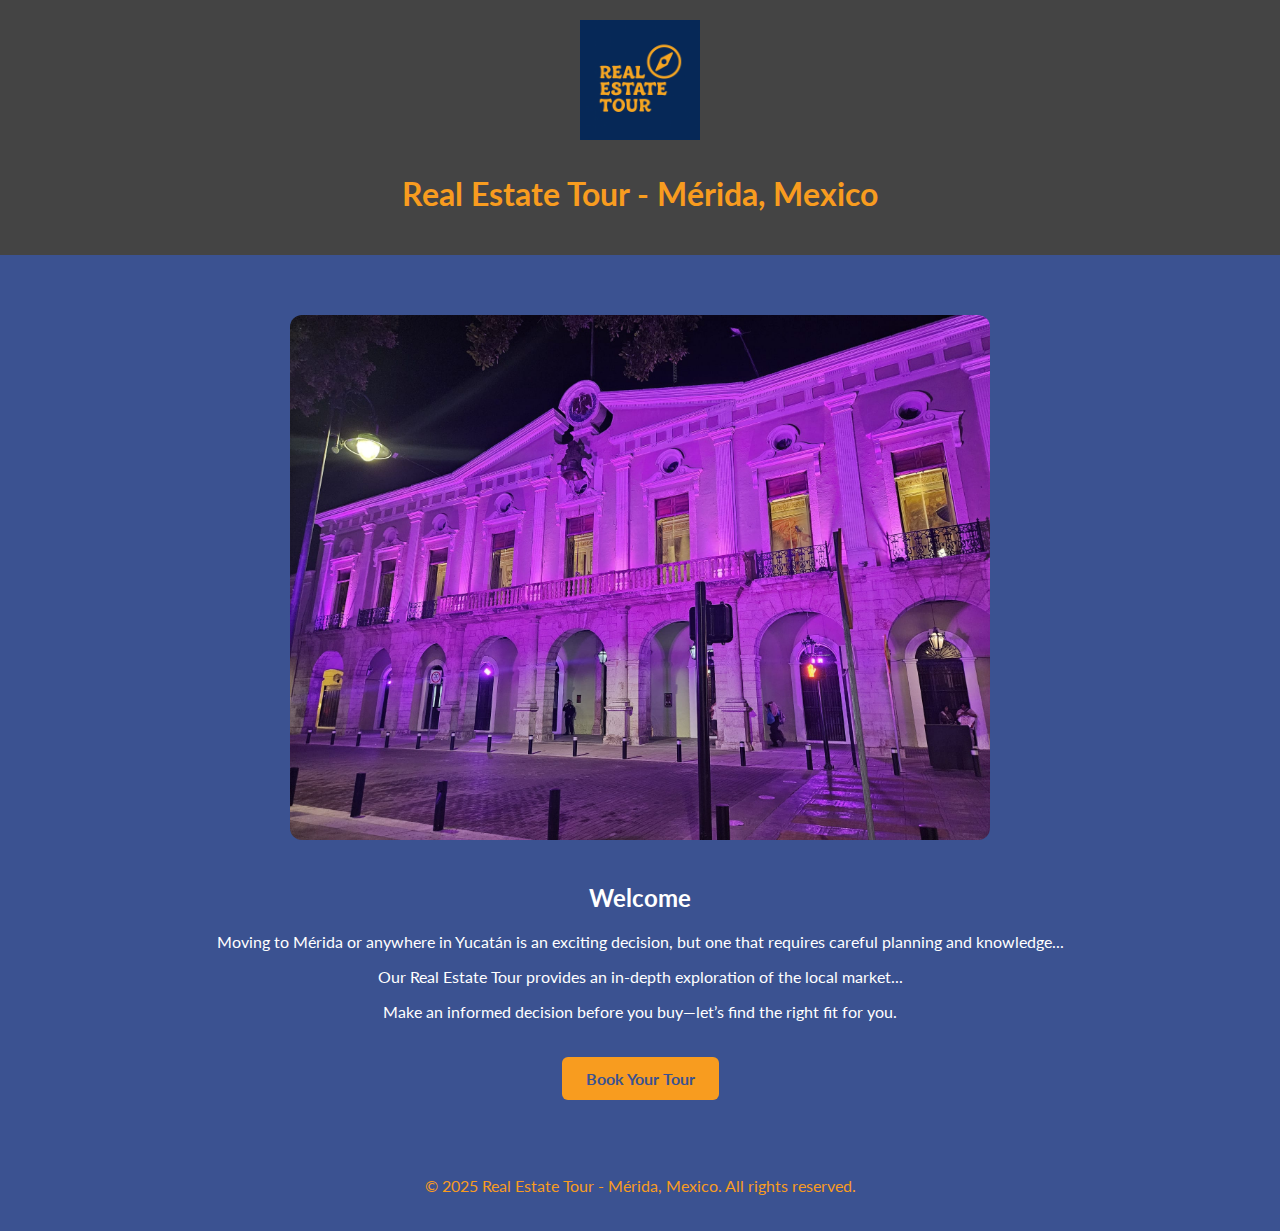
<file: index.html>
<!DOCTYPE html>
<html lang="en">
<head>
  <meta charset="UTF-8">
  <meta name="viewport" content="width=device-width, initial-scale=1.0">
  <title>Real Estate Tour - Mérida, Mexico</title>
  <link rel="icon" type="image/png" href="images/favicon.png">
  <link rel="stylesheet" href="styles.css">
  <link href="https://fonts.googleapis.com/css2?family=Lato:wght@400;700&family=Tilt+Warp&display=swap" rel="stylesheet">
</head>
<body>
  <header>
    <img src="images/logo.png" alt="Real Estate Tour Logo" class="logo">
    <h1>Real Estate Tour - Mérida, Mexico</h1>
    <nav>
      <div class="menu-toggle" onclick="toggleMenu()">☰</div>
      <ul id="menu" class="hidden">
        <li><a href="index.html">Home</a></li>
        <li><a href="pricing.html">Pricing</a></li>
        <li><a href="realtor.html">Realtor Services</a></li>
        <li><a href="blog.html">Blog</a></li>
        <li><a href="contact.html">Contact</a></li>
      </ul>
    </nav>
  </header>

<section>
  <img src="images/purple_downtown_building.jpg" alt="Hero" class="hero-img">
  <h2>Welcome</h2>
  <p>Moving to Mérida or anywhere in Yucatán is an exciting decision, but one that requires careful planning and knowledge...</p>
  <p>Our Real Estate Tour provides an in-depth exploration of the local market...</p>
  <p>Make an informed decision before you buy—let’s find the right fit for you.</p>
  <a href="contact.html" class="cta">Book Your Tour</a>
</section>
  <footer>
    <p>&copy; 2025 Real Estate Tour - Mérida, Mexico. All rights reserved.</p>
  </footer>
  <script>
    function toggleMenu() {
      document.getElementById('menu').classList.toggle('show');
    }
  </script>
</body>
</html>
</file>
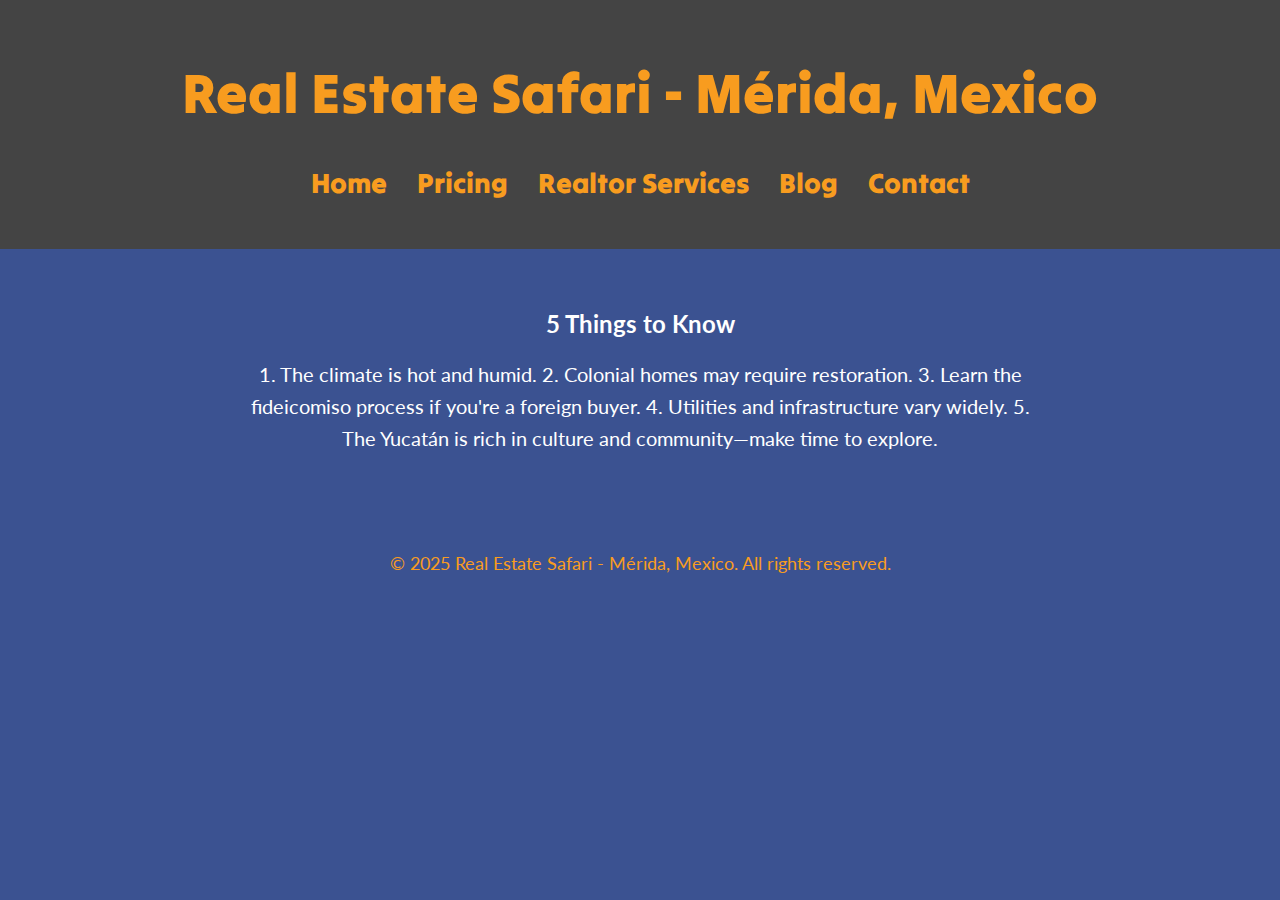
<file: blog-post-1.html>
<!DOCTYPE html>
<html lang="en">
<head>
  <meta charset="UTF-8" />
  <meta name="viewport" content="width=device-width, initial-scale=1.0"/>
  <title>Real Estate Safari - Mérida, Mexico</title>
  <style>
    @import url('https://fonts.googleapis.com/css2?family=Lato:wght@400;700&family=Tilt+Warp&display=swap');
    body {
      font-family: 'Lato', sans-serif;
      margin: 0;
      padding: 0;
      background-color: #3B5291;
      color: white;
    }
    header {
      background: #444444;
      color: #F89C1F;
      padding: 20px;
      text-align: center;
      font-family: 'Tilt Warp', cursive;
      font-size: 28px;
    }
    nav ul {
      list-style: none;
      padding: 0;
      text-align: center;
      display: flex;
      justify-content: center;
      flex-wrap: wrap;
    }
    nav ul li {
      display: inline-block;
      margin: 0 15px;
    }
    nav ul li a {
      color: #F89C1F;
      text-decoration: none;
      font-weight: bold;
    }
    .menu-toggle {
      display: none;
    }
    @media (max-width: 768px) {
      .menu-toggle {
        display: block;
        font-size: 30px;
        color: #F89C1F;
        cursor: pointer;
        padding: 10px;
        text-align: right;
      }
      nav ul {
        display: none;
        flex-direction: column;
        text-align: center;
      }
      nav ul.show {
        display: flex;
      }
    }
    section {
      padding: 40px;
      text-align: center;
    }
    section p {
      font-size: 20px;
      line-height: 1.6;
      max-width: 800px;
      margin: 20px auto;
    }
    .package {
      background: #3B5291;
      border: 2px solid #F89C1F;
      padding: 20px;
      margin: 20px auto;
      max-width: 600px;
    }
    .package h3 {
      color: #F89C1F;
    }
    .price {
      font-size: 20px;
      font-weight: bold;
      color: #F89C1F;
    }
    img {
      max-width: 100%;
      height: auto;
      display: block;
      margin: 0 auto;
      border-radius: 10px;
    }
    footer {
      background: #3B5291;
      color: #F89C1F;
      text-align: center;
      padding: 20px;
      font-size: 18px;
    }
  </style>
</head>
<body>
  <header>
    <h1>Real Estate Safari - Mérida, Mexico</h1>
    <div class="menu-toggle" onclick="document.getElementById('menu').classList.toggle('show')">☰</div>
    <nav>
      <ul id="menu">
        <li><a href="index.html">Home</a></li>
        <li><a href="pricing.html">Pricing</a></li>
        <li><a href="realtor.html">Realtor Services</a></li>
        <li><a href="blog.html">Blog</a></li>
        <li><a href="contact.html">Contact</a></li>
      </ul>
    </nav>
  </header>
<section><h2>5 Things to Know</h2>
    <p>1. The climate is hot and humid. 2. Colonial homes may require restoration. 3. Learn the fideicomiso process if you're a foreign buyer. 4. Utilities and infrastructure vary widely. 5. The Yucatán is rich in culture and community—make time to explore.</p>
    </section>
  <footer>
    <p>&copy; 2025 Real Estate Safari - Mérida, Mexico. All rights reserved.</p>
  </footer>
  <script>
    function toggleMenu() {
      document.getElementById('menu').classList.toggle('show');
    }
  </script>
</body>
</html>
</file>
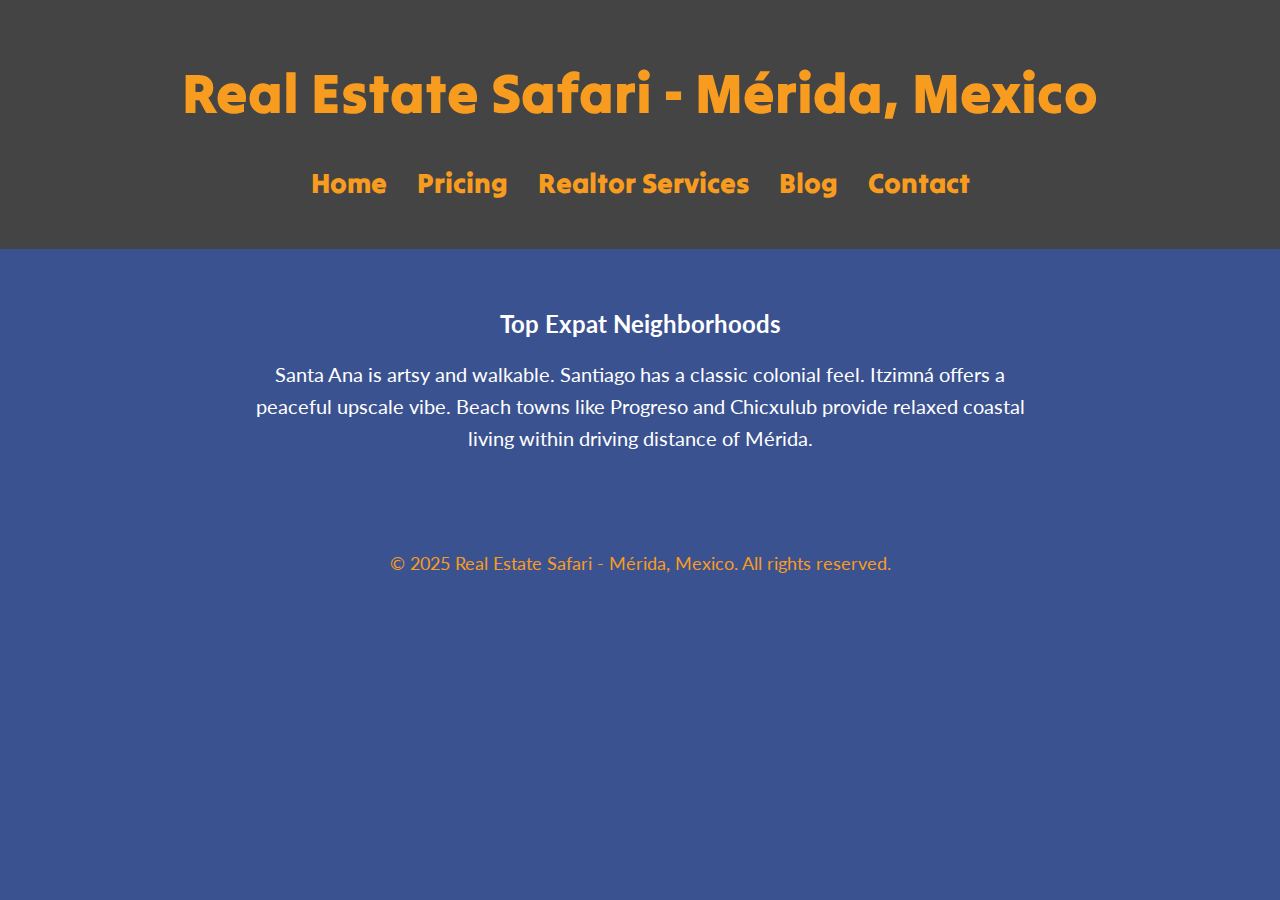
<file: blog-post-2.html>
<!DOCTYPE html>
<html lang="en">
<head>
  <meta charset="UTF-8" />
  <meta name="viewport" content="width=device-width, initial-scale=1.0"/>
  <title>Real Estate Safari - Mérida, Mexico</title>
  <style>
    @import url('https://fonts.googleapis.com/css2?family=Lato:wght@400;700&family=Tilt+Warp&display=swap');
    body {
      font-family: 'Lato', sans-serif;
      margin: 0;
      padding: 0;
      background-color: #3B5291;
      color: white;
    }
    header {
      background: #444444;
      color: #F89C1F;
      padding: 20px;
      text-align: center;
      font-family: 'Tilt Warp', cursive;
      font-size: 28px;
    }
    nav ul {
      list-style: none;
      padding: 0;
      text-align: center;
      display: flex;
      justify-content: center;
      flex-wrap: wrap;
    }
    nav ul li {
      display: inline-block;
      margin: 0 15px;
    }
    nav ul li a {
      color: #F89C1F;
      text-decoration: none;
      font-weight: bold;
    }
    .menu-toggle {
      display: none;
    }
    @media (max-width: 768px) {
      .menu-toggle {
        display: block;
        font-size: 30px;
        color: #F89C1F;
        cursor: pointer;
        padding: 10px;
        text-align: right;
      }
      nav ul {
        display: none;
        flex-direction: column;
        text-align: center;
      }
      nav ul.show {
        display: flex;
      }
    }
    section {
      padding: 40px;
      text-align: center;
    }
    section p {
      font-size: 20px;
      line-height: 1.6;
      max-width: 800px;
      margin: 20px auto;
    }
    .package {
      background: #3B5291;
      border: 2px solid #F89C1F;
      padding: 20px;
      margin: 20px auto;
      max-width: 600px;
    }
    .package h3 {
      color: #F89C1F;
    }
    .price {
      font-size: 20px;
      font-weight: bold;
      color: #F89C1F;
    }
    img {
      max-width: 100%;
      height: auto;
      display: block;
      margin: 0 auto;
      border-radius: 10px;
    }
    footer {
      background: #3B5291;
      color: #F89C1F;
      text-align: center;
      padding: 20px;
      font-size: 18px;
    }
  </style>
</head>
<body>
  <header>
    <h1>Real Estate Safari - Mérida, Mexico</h1>
    <div class="menu-toggle" onclick="document.getElementById('menu').classList.toggle('show')">☰</div>
    <nav>
      <ul id="menu">
        <li><a href="index.html">Home</a></li>
        <li><a href="pricing.html">Pricing</a></li>
        <li><a href="realtor.html">Realtor Services</a></li>
        <li><a href="blog.html">Blog</a></li>
        <li><a href="contact.html">Contact</a></li>
      </ul>
    </nav>
  </header>
<section><h2>Top Expat Neighborhoods</h2>
    <p>Santa Ana is artsy and walkable. Santiago has a classic colonial feel. Itzimná offers a peaceful upscale vibe. Beach towns like Progreso and Chicxulub provide relaxed coastal living within driving distance of Mérida.</p>
    </section>
  <footer>
    <p>&copy; 2025 Real Estate Safari - Mérida, Mexico. All rights reserved.</p>
  </footer>
  <script>
    function toggleMenu() {
      document.getElementById('menu').classList.toggle('show');
    }
  </script>
</body>
</html>
</file>
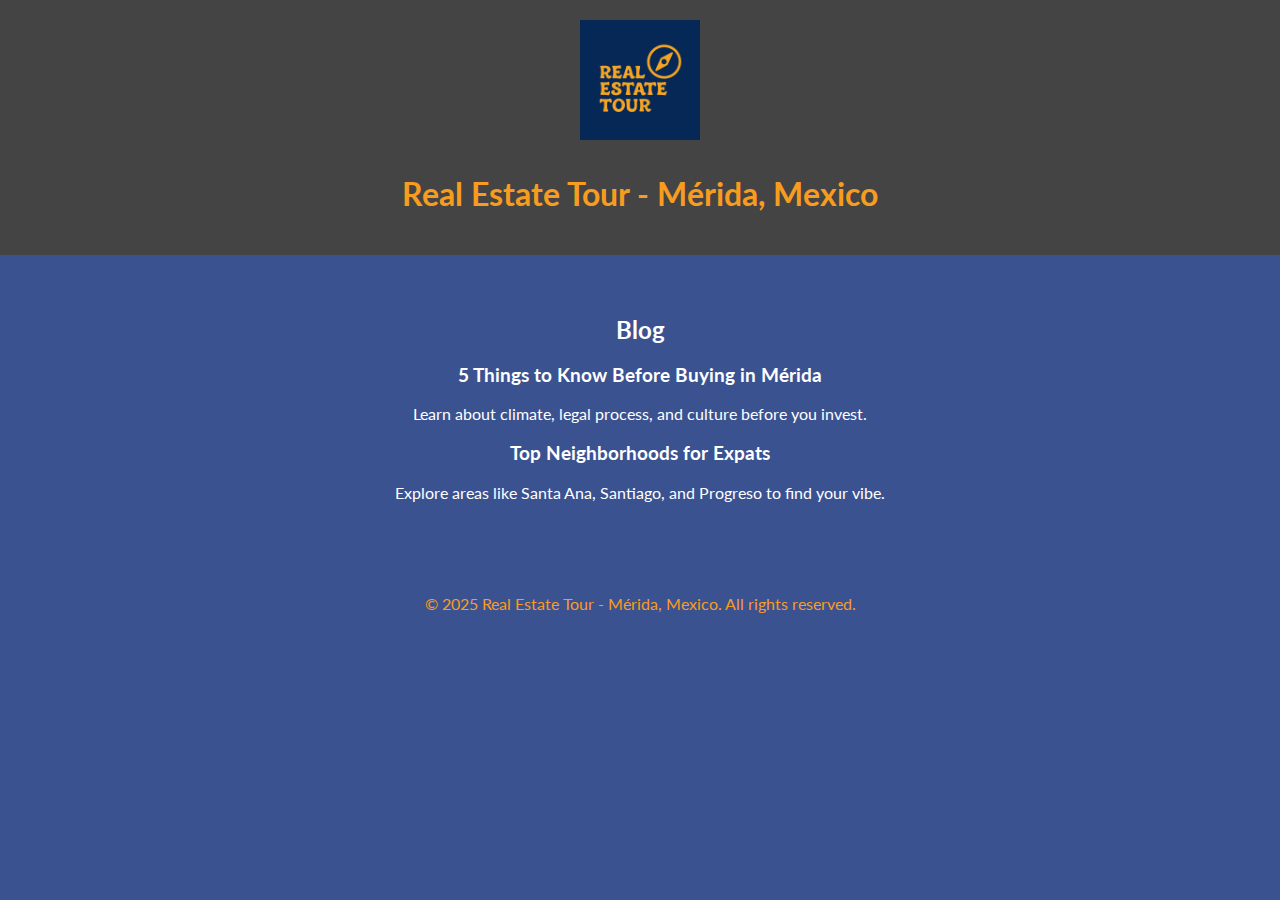
<file: blog.html>
<!DOCTYPE html>
<html lang="en">
<head>
  <meta charset="UTF-8">
  <meta name="viewport" content="width=device-width, initial-scale=1.0">
  <title>Real Estate Tour - Mérida, Mexico</title>
  <link rel="icon" type="image/png" href="images/favicon.png">
  <link rel="stylesheet" href="styles.css">
  <link href="https://fonts.googleapis.com/css2?family=Lato:wght@400;700&family=Tilt+Warp&display=swap" rel="stylesheet">
</head>
<body>
  <header>
    <img src="images/logo.png" alt="Real Estate Tour Logo" class="logo">
    <h1>Real Estate Tour - Mérida, Mexico</h1>
    <nav>
      <div class="menu-toggle" onclick="toggleMenu()">☰</div>
      <ul id="menu" class="hidden">
        <li><a href="index.html">Home</a></li>
        <li><a href="pricing.html">Pricing</a></li>
        <li><a href="realtor.html">Realtor Services</a></li>
        <li><a href="blog.html">Blog</a></li>
        <li><a href="contact.html">Contact</a></li>
      </ul>
    </nav>
  </header>

<section>
  <h2>Blog</h2>
  <article>
    <h3>5 Things to Know Before Buying in Mérida</h3>
    <p>Learn about climate, legal process, and culture before you invest.</p>
  </article>
  <article>
    <h3>Top Neighborhoods for Expats</h3>
    <p>Explore areas like Santa Ana, Santiago, and Progreso to find your vibe.</p>
  </article>
</section>
  <footer>
    <p>&copy; 2025 Real Estate Tour - Mérida, Mexico. All rights reserved.</p>
  </footer>
  <script>
    function toggleMenu() {
      document.getElementById('menu').classList.toggle('show');
    }
  </script>
</body>
</html>
</file>
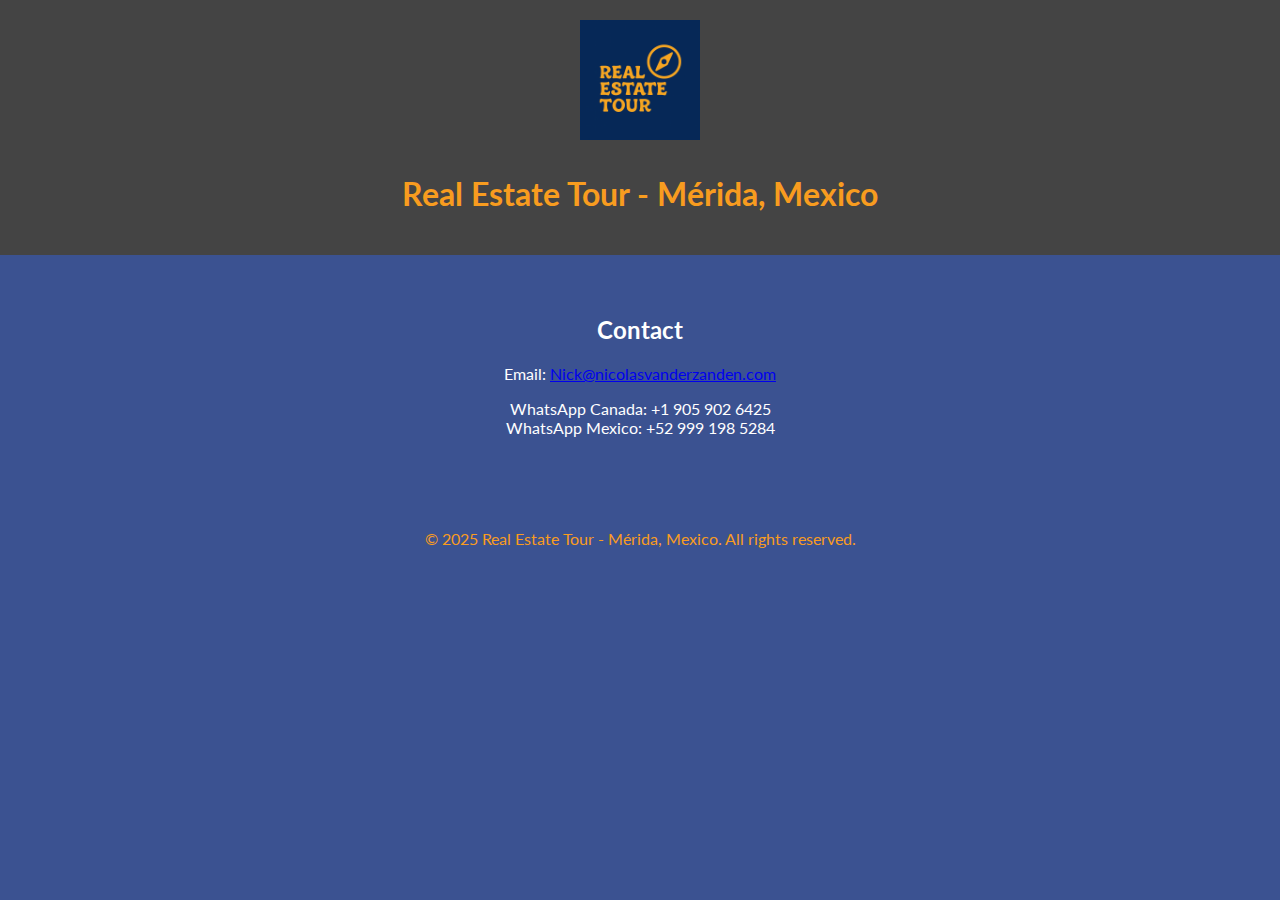
<file: contact.html>
<!DOCTYPE html>
<html lang="en">
<head>
  <meta charset="UTF-8">
  <meta name="viewport" content="width=device-width, initial-scale=1.0">
  <title>Real Estate Tour - Mérida, Mexico</title>
  <link rel="icon" type="image/png" href="images/favicon.png">
  <link rel="stylesheet" href="styles.css">
  <link href="https://fonts.googleapis.com/css2?family=Lato:wght@400;700&family=Tilt+Warp&display=swap" rel="stylesheet">
</head>
<body>
  <header>
    <img src="images/logo.png" alt="Real Estate Tour Logo" class="logo">
    <h1>Real Estate Tour - Mérida, Mexico</h1>
    <nav>
      <div class="menu-toggle" onclick="toggleMenu()">☰</div>
      <ul id="menu" class="hidden">
        <li><a href="index.html">Home</a></li>
        <li><a href="pricing.html">Pricing</a></li>
        <li><a href="realtor.html">Realtor Services</a></li>
        <li><a href="blog.html">Blog</a></li>
        <li><a href="contact.html">Contact</a></li>
      </ul>
    </nav>
  </header>

<section>
  <h2>Contact</h2>
  <p>Email: <a href="mailto:Nick@nicolasvanderzanden.com">Nick@nicolasvanderzanden.com</a></p>
  <p>WhatsApp Canada: +1 905 902 6425<br>WhatsApp Mexico: +52 999 198 5284</p>
</section>
  <footer>
    <p>&copy; 2025 Real Estate Tour - Mérida, Mexico. All rights reserved.</p>
  </footer>
  <script>
    function toggleMenu() {
      document.getElementById('menu').classList.toggle('show');
    }
  </script>
</body>
</html>
</file>
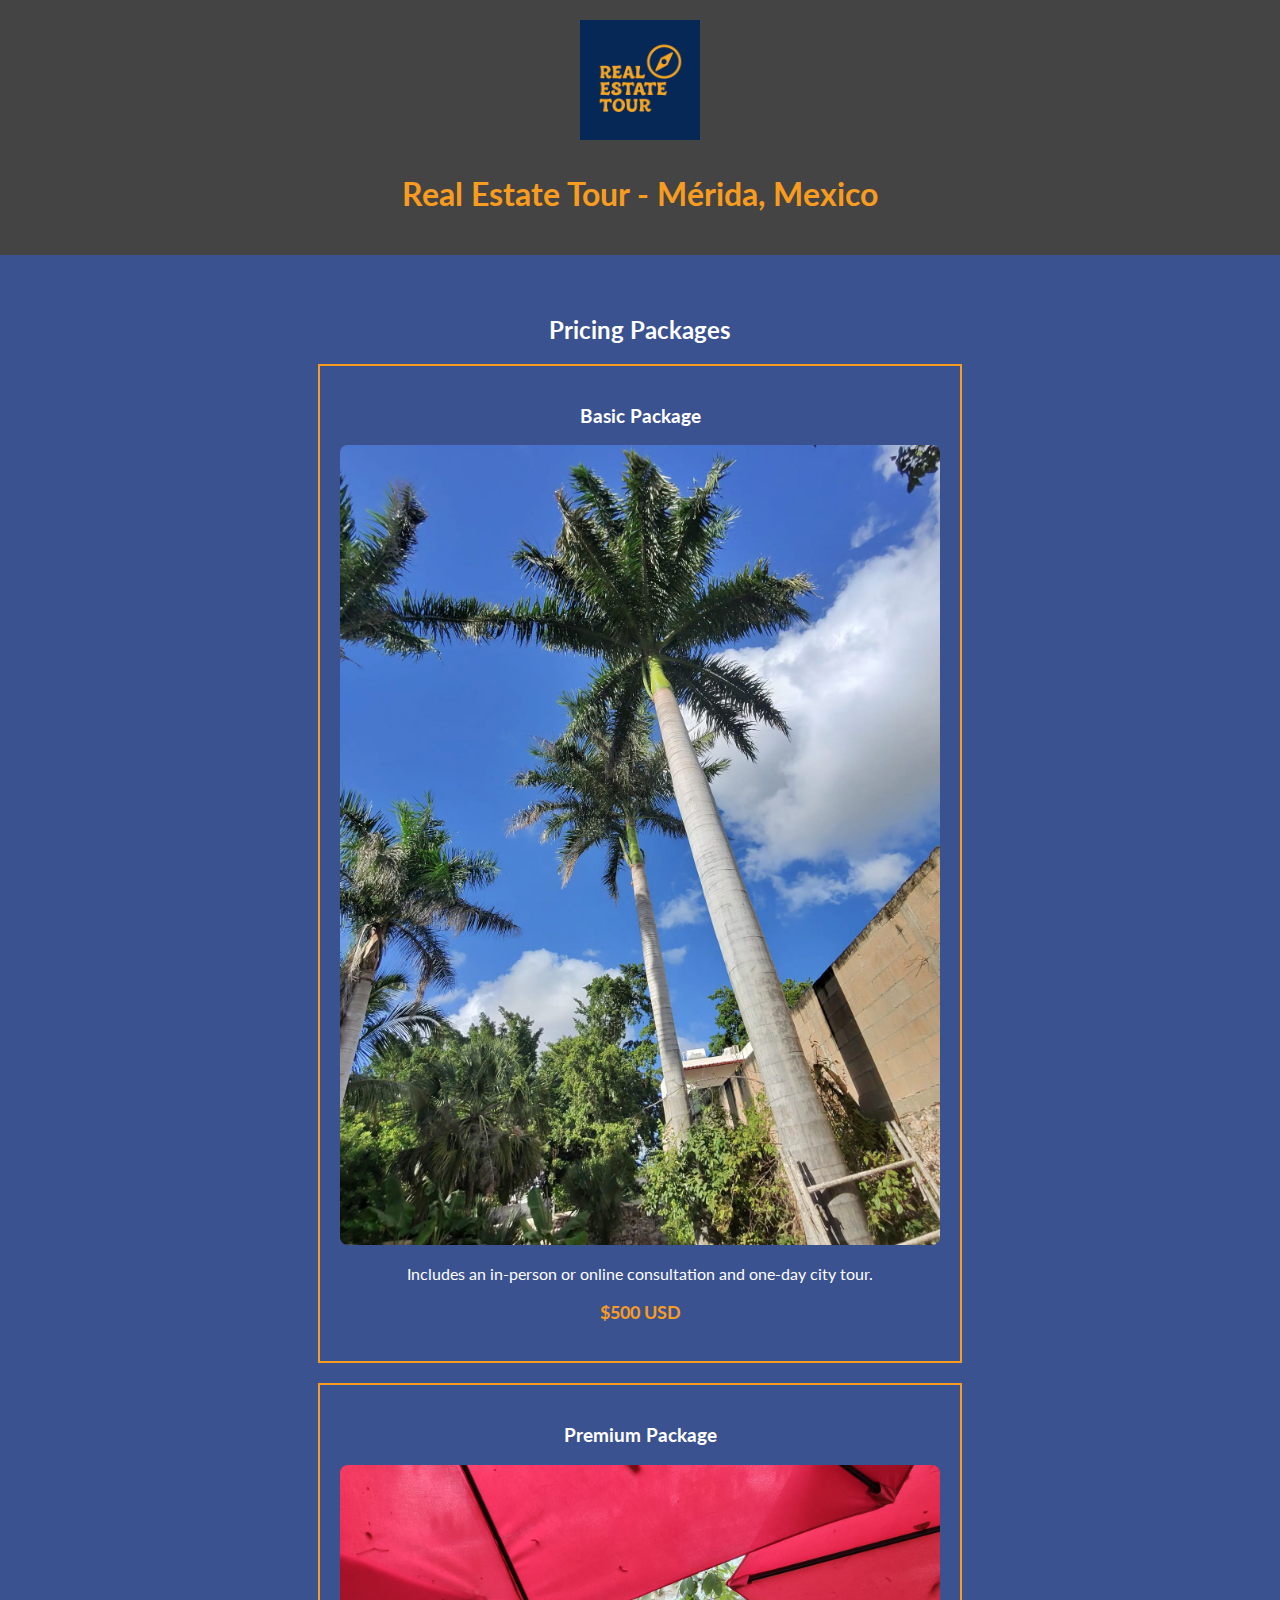
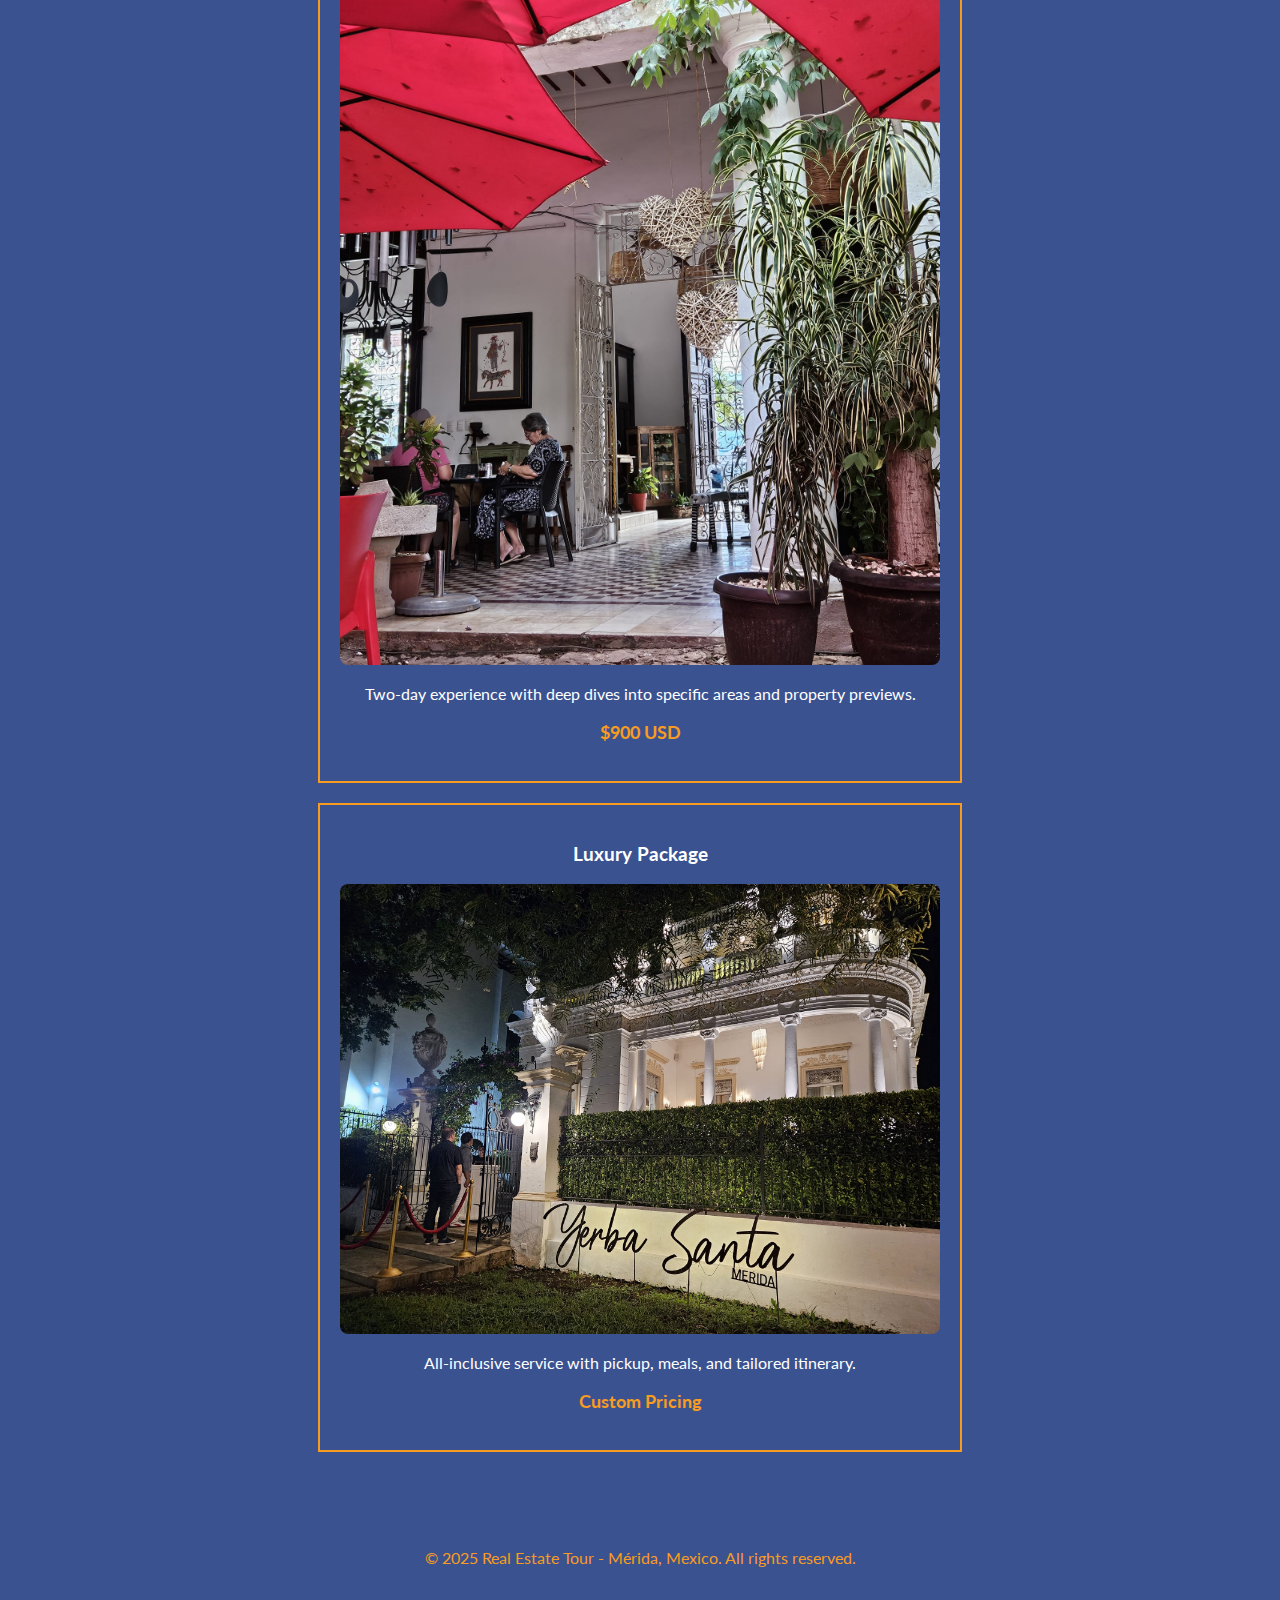
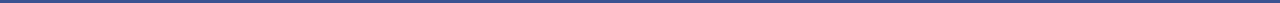
<file: pricing.html>
<!DOCTYPE html>
<html lang="en">
<head>
  <meta charset="UTF-8">
  <meta name="viewport" content="width=device-width, initial-scale=1.0">
  <title>Real Estate Tour - Mérida, Mexico</title>
  <link rel="icon" type="image/png" href="images/favicon.png">
  <link rel="stylesheet" href="styles.css">
  <link href="https://fonts.googleapis.com/css2?family=Lato:wght@400;700&family=Tilt+Warp&display=swap" rel="stylesheet">
</head>
<body>
  <header>
    <img src="images/logo.png" alt="Real Estate Tour Logo" class="logo">
    <h1>Real Estate Tour - Mérida, Mexico</h1>
    <nav>
      <div class="menu-toggle" onclick="toggleMenu()">☰</div>
      <ul id="menu" class="hidden">
        <li><a href="index.html">Home</a></li>
        <li><a href="pricing.html">Pricing</a></li>
        <li><a href="realtor.html">Realtor Services</a></li>
        <li><a href="blog.html">Blog</a></li>
        <li><a href="contact.html">Contact</a></li>
      </ul>
    </nav>
  </header>

<section>
  <h2>Pricing Packages</h2>
  <div class="package">
    <h3>Basic Package</h3>
    <img src="images/palm_trees.jpg" alt="Basic">
    <p>Includes an in-person or online consultation and one-day city tour.</p>
    <p class="price">$500 USD</p>
  </div>
  <div class="package">
    <h3>Premium Package</h3>
    <img src="images/quiet_coffee_shop.jpg" alt="Premium">
    <p>Two-day experience with deep dives into specific areas and property previews.</p>
    <p class="price">$900 USD</p>
  </div>
  <div class="package">
    <h3>Luxury Package</h3>
    <img src="images/fancy_restaurant.jpg" alt="Luxury">
    <p>All-inclusive service with pickup, meals, and tailored itinerary.</p>
    <p class="price">Custom Pricing</p>
  </div>
</section>
  <footer>
    <p>&copy; 2025 Real Estate Tour - Mérida, Mexico. All rights reserved.</p>
  </footer>
  <script>
    function toggleMenu() {
      document.getElementById('menu').classList.toggle('show');
    }
  </script>
</body>
</html>
</file>
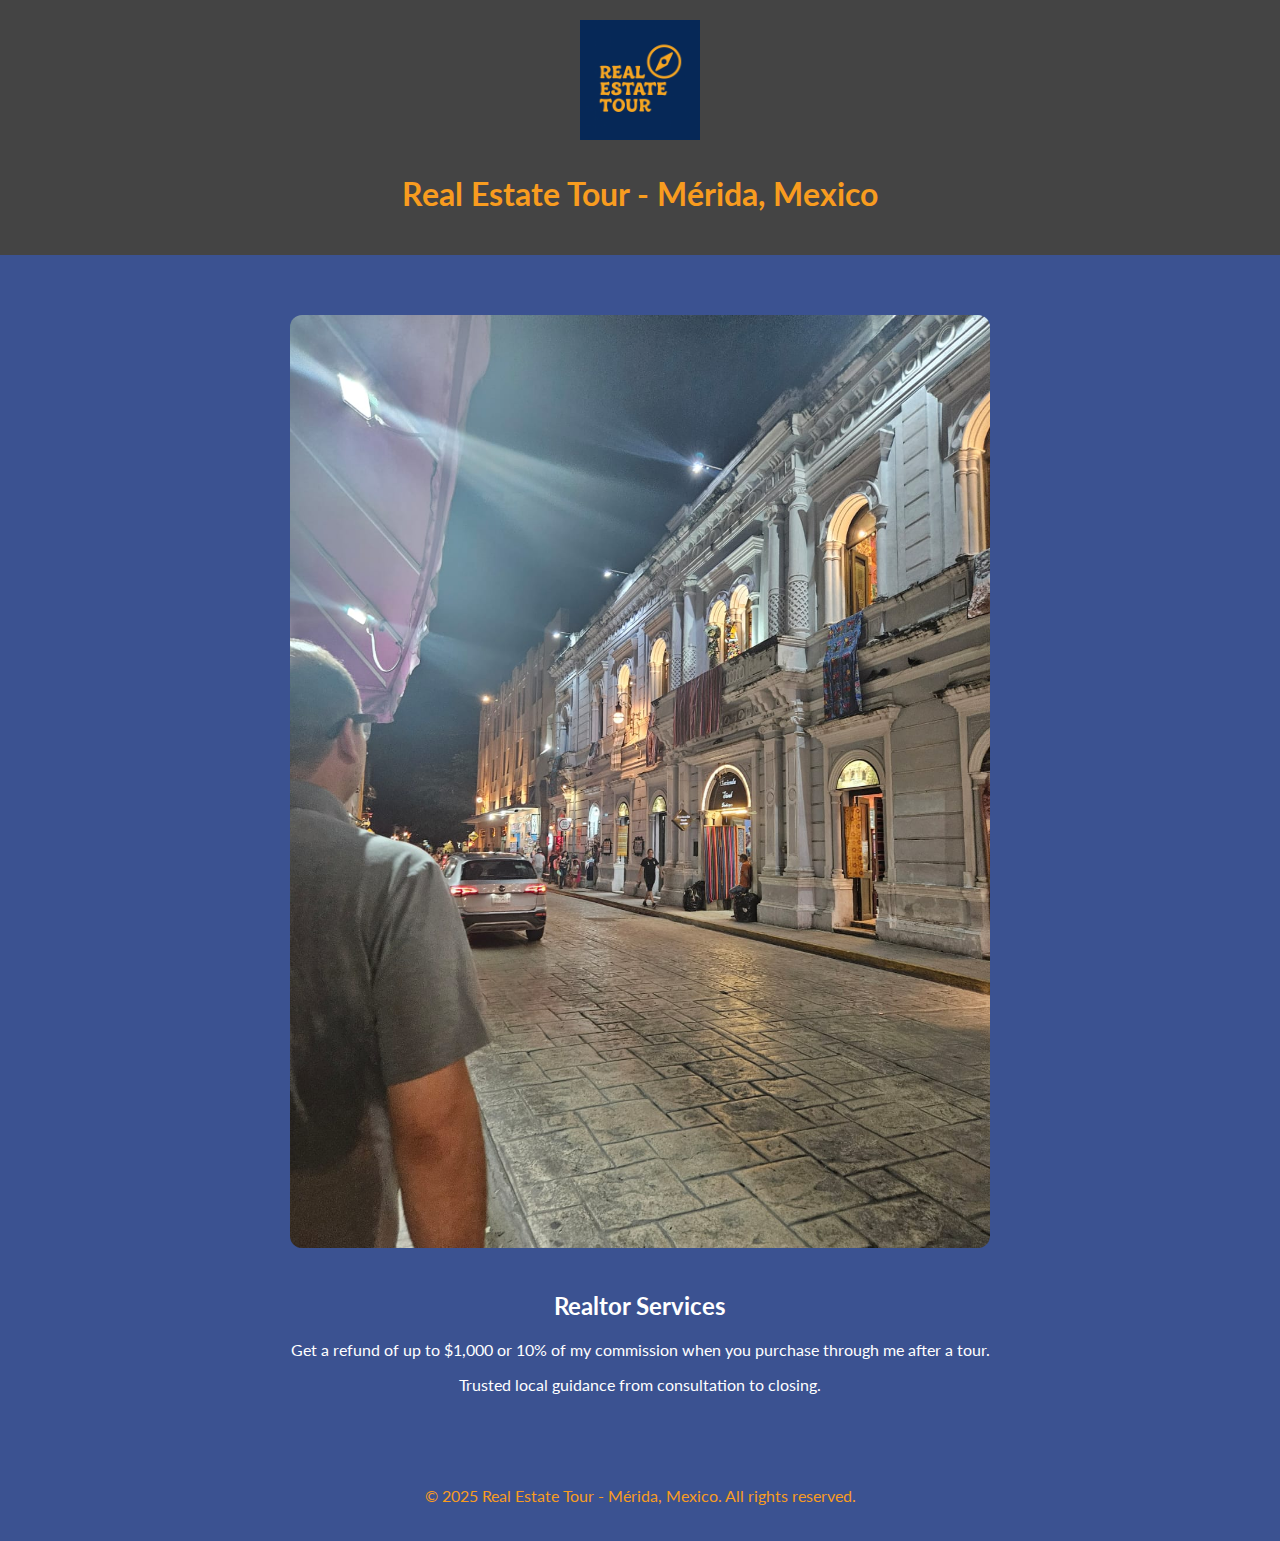
<file: realtor.html>
<!DOCTYPE html>
<html lang="en">
<head>
  <meta charset="UTF-8">
  <meta name="viewport" content="width=device-width, initial-scale=1.0">
  <title>Real Estate Tour - Mérida, Mexico</title>
  <link rel="icon" type="image/png" href="images/favicon.png">
  <link rel="stylesheet" href="styles.css">
  <link href="https://fonts.googleapis.com/css2?family=Lato:wght@400;700&family=Tilt+Warp&display=swap" rel="stylesheet">
</head>
<body>
  <header>
    <img src="images/logo.png" alt="Real Estate Tour Logo" class="logo">
    <h1>Real Estate Tour - Mérida, Mexico</h1>
    <nav>
      <div class="menu-toggle" onclick="toggleMenu()">☰</div>
      <ul id="menu" class="hidden">
        <li><a href="index.html">Home</a></li>
        <li><a href="pricing.html">Pricing</a></li>
        <li><a href="realtor.html">Realtor Services</a></li>
        <li><a href="blog.html">Blog</a></li>
        <li><a href="contact.html">Contact</a></li>
      </ul>
    </nav>
  </header>

<section>
  <img src="images/streetscape.jpg" alt="Streetscape" class="hero-img">
  <h2>Realtor Services</h2>
  <p>Get a refund of up to $1,000 or 10% of my commission when you purchase through me after a tour.</p>
  <p>Trusted local guidance from consultation to closing.</p>
</section>
  <footer>
    <p>&copy; 2025 Real Estate Tour - Mérida, Mexico. All rights reserved.</p>
  </footer>
  <script>
    function toggleMenu() {
      document.getElementById('menu').classList.toggle('show');
    }
  </script>
</body>
</html>
</file>
<file: styles.css>
body {
  margin: 0;
  font-family: 'Lato', sans-serif;
  background-color: #3B5291;
  color: white;
  text-align: center;
}
header {
  background-color: #444;
  color: #F89C1F;
  padding: 20px;
}
.logo {
  width: 120px;
  margin-bottom: 10px;
}
nav ul {
  list-style: none;
  padding: 0;
  margin: 20px 0;
}
nav ul li {
  display: inline-block;
  margin: 0 15px;
}
nav a {
  color: #F89C1F;
  text-decoration: none;
  font-weight: bold;
}
.menu-toggle {
  display: none;
  font-size: 30px;
  cursor: pointer;
}
section {
  padding: 40px 20px;
}
.hero-img {
  width: 100%;
  max-width: 700px;
  height: auto;
  margin: 20px auto;
  border-radius: 12px;
}
.package {
  max-width: 600px;
  margin: 20px auto;
  border: 2px solid #F89C1F;
  padding: 20px;
}
.package img {
  max-width: 100%;
  height: auto;
  border-radius: 8px;
}
.price {
  font-size: 18px;
  font-weight: bold;
  color: #F89C1F;
}
footer {
  background-color: #3B5291;
  color: #F89C1F;
  padding: 20px;
}
.cta {
  display: inline-block;
  background-color: #F89C1F;
  color: #3B5291;
  padding: 12px 24px;
  text-decoration: none;
  margin-top: 20px;
  font-weight: bold;
  border-radius: 6px;
}
.hidden {
  display: none;
}
@media (max-width: 768px) {
  .menu-toggle {
    display: block;
  }
  nav ul {
    display: none;
    flex-direction: column;
  }
  nav ul#menu.show {
    display: flex;
  }
  nav ul li {
    display: block;
    margin: 10px 0;
  }
}
</file>
